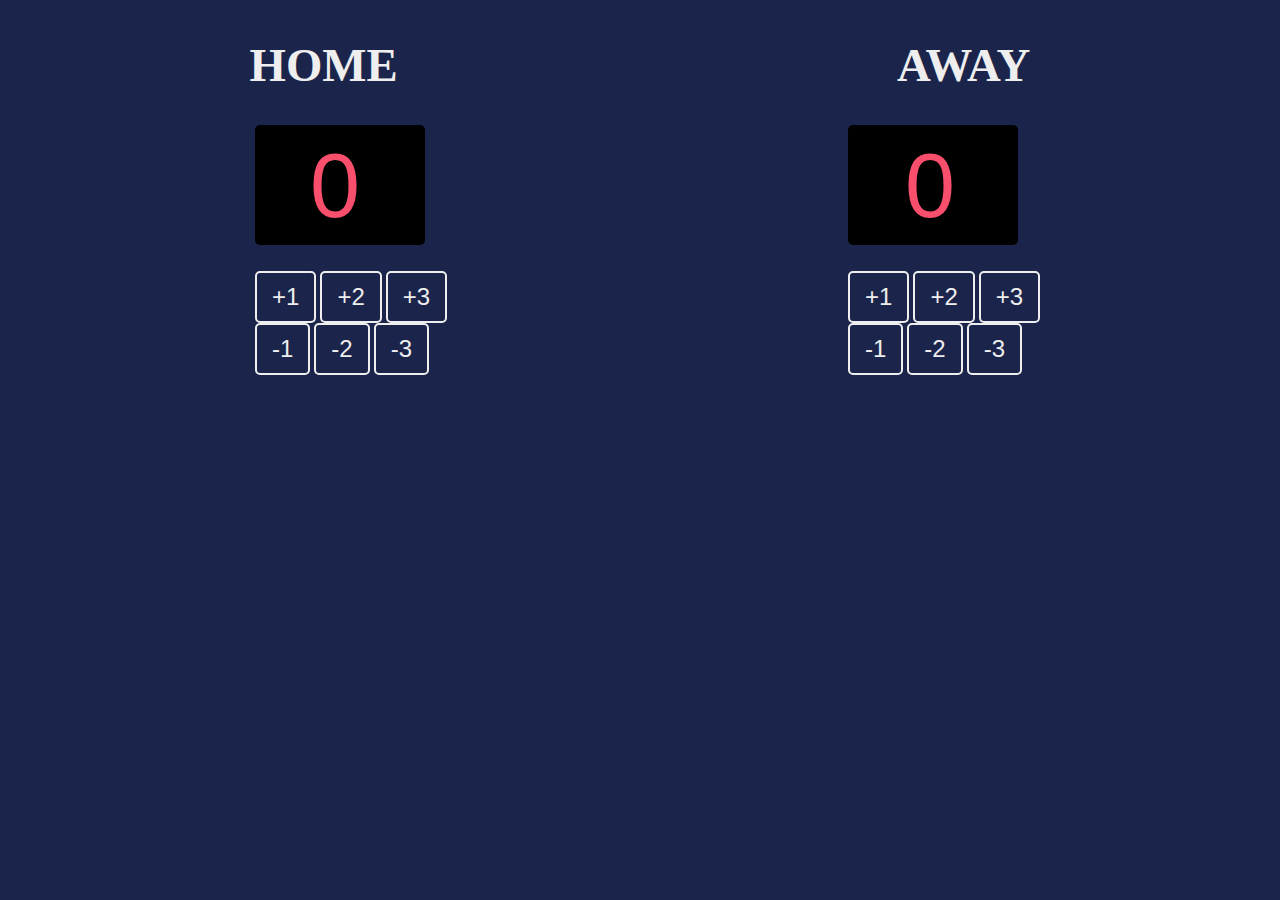
<file: second.html>
<!DOCTYPE html>
<html lang="en">

<head>
    <meta charset="UTF-8">
    <meta http-equiv="X-UA-Compatible" content="IE=edge">
    <meta name="viewport" content="width=device-width, initial-scale=1.0">
    <title>Document</title>
    <link rel="stylesheet" href="second.css">
</head>


<body>
    <div class="container">
        <div>
            <h3>HOME</h3>
        </div>
        <div>
            <h3>AWAY</h3>
        </div>
    </div>
    <span id="home-block"></span>
    <span id="away-block"></span>
    <p id="home-points">0</p>
    <p id="away-points">0</p>
    <div class="home-btns">
        <button onclick="plusone()">+1</button>
        <button onclick="plustwo()">+2</button>
        <button onclick="plusthree()">+3</button>
        <button onclick="minusone()">-1</button>
        <button onclick="minustwo()">-2</button>
        <button onclick="minusthree()">-3</button>
    </div>
    <div class="away-btns">
        <button onclick="plusonet()">+1</button>
        <button onclick="plustwot()">+2</button>
        <button onclick="plusthreet()">+3</button>
        <button onclick="minusonet()">-1</button>
        <button onclick="minustwot()">-2</button>
        <button onclick="minusthreet()">-3</button>
    </div>
    <script src="second.js"></script>
</body>

</html>
</file>
<file: second.css>
@import url('https://fonts.cdnfonts.com/css/ds-digital');

body {
    margin: 0;
    background: #1B244A;

}

.container {
    display: flex;
    justify-content: space-around;
    height: 36px;
    left: 85px;
    top: 68px;
    font-family: 'Verdana';
    font-style: normal;
    font-weight: 700;
    font-size: 40px;
    line-height: 36px;
    text-align: center;
    color: #EEEEEE;
}

#home-block {
    position: absolute;
    height: 120px;
    width: 170px;
    left: 255px;
    top: 125px;
    border-radius: 5px;
    background: black;
}

#away-block {
    position: absolute;
    height: 120px;
    width: 170px;
    right: 262px;
    top: 125px;
    border-radius: 5px;
    background: black;
}

#home-points {
    position: absolute;
    height: 120px;
    width: 170px;
    left: 310px;
    top: 45px;
    border-radius: 5px;
    font-size: 90px;
    color: #F94F6D;
    font-family: 'DS-Digital', sans-serif;
}

#away-points {
    position: absolute;
    height: 120px;
    width: 170px;
    right: 205px;
    top: 45px;
    border-radius: 5px;
    font-size: 90px;
    color: #F94F6D;
    font-family: 'DS-Digital', sans-serif;
}

.home-btns {
    position: absolute;
    height: 45px;
    width: 200px;
    left: 255px;
    top: 271px;
}

.away-btns {
    position: absolute;
    height: 45px;
    width: 200px;
    right: 232px;
    top: 271px;
}

button {
    font-family: 'DS-Digital', sans-serif;
    padding: 10px 15px;
    font-size: 24px;
    background-color: #1B244A;
    color: #EEEEEE;
    border: 2px solid #EEEEEE;
    border-radius: 5px;

}


/* identical to box height, or 90% */
</file>
